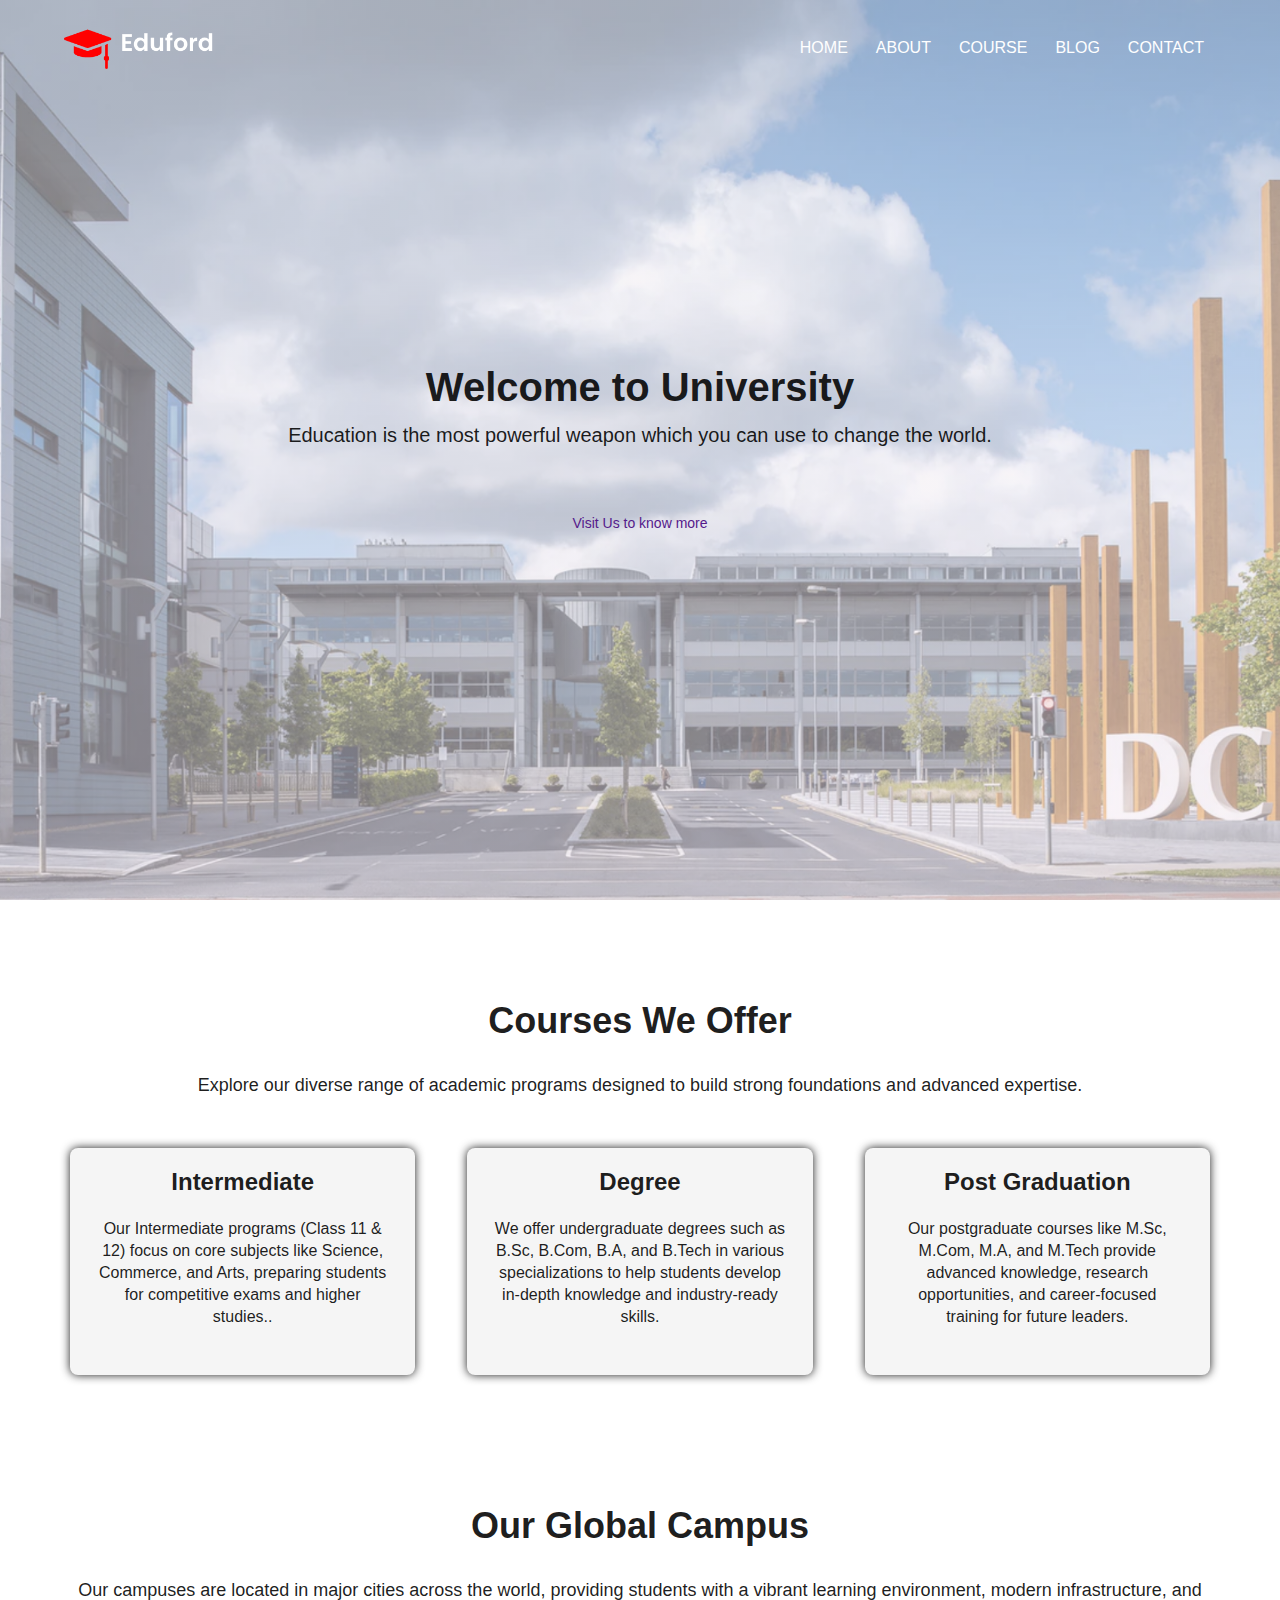
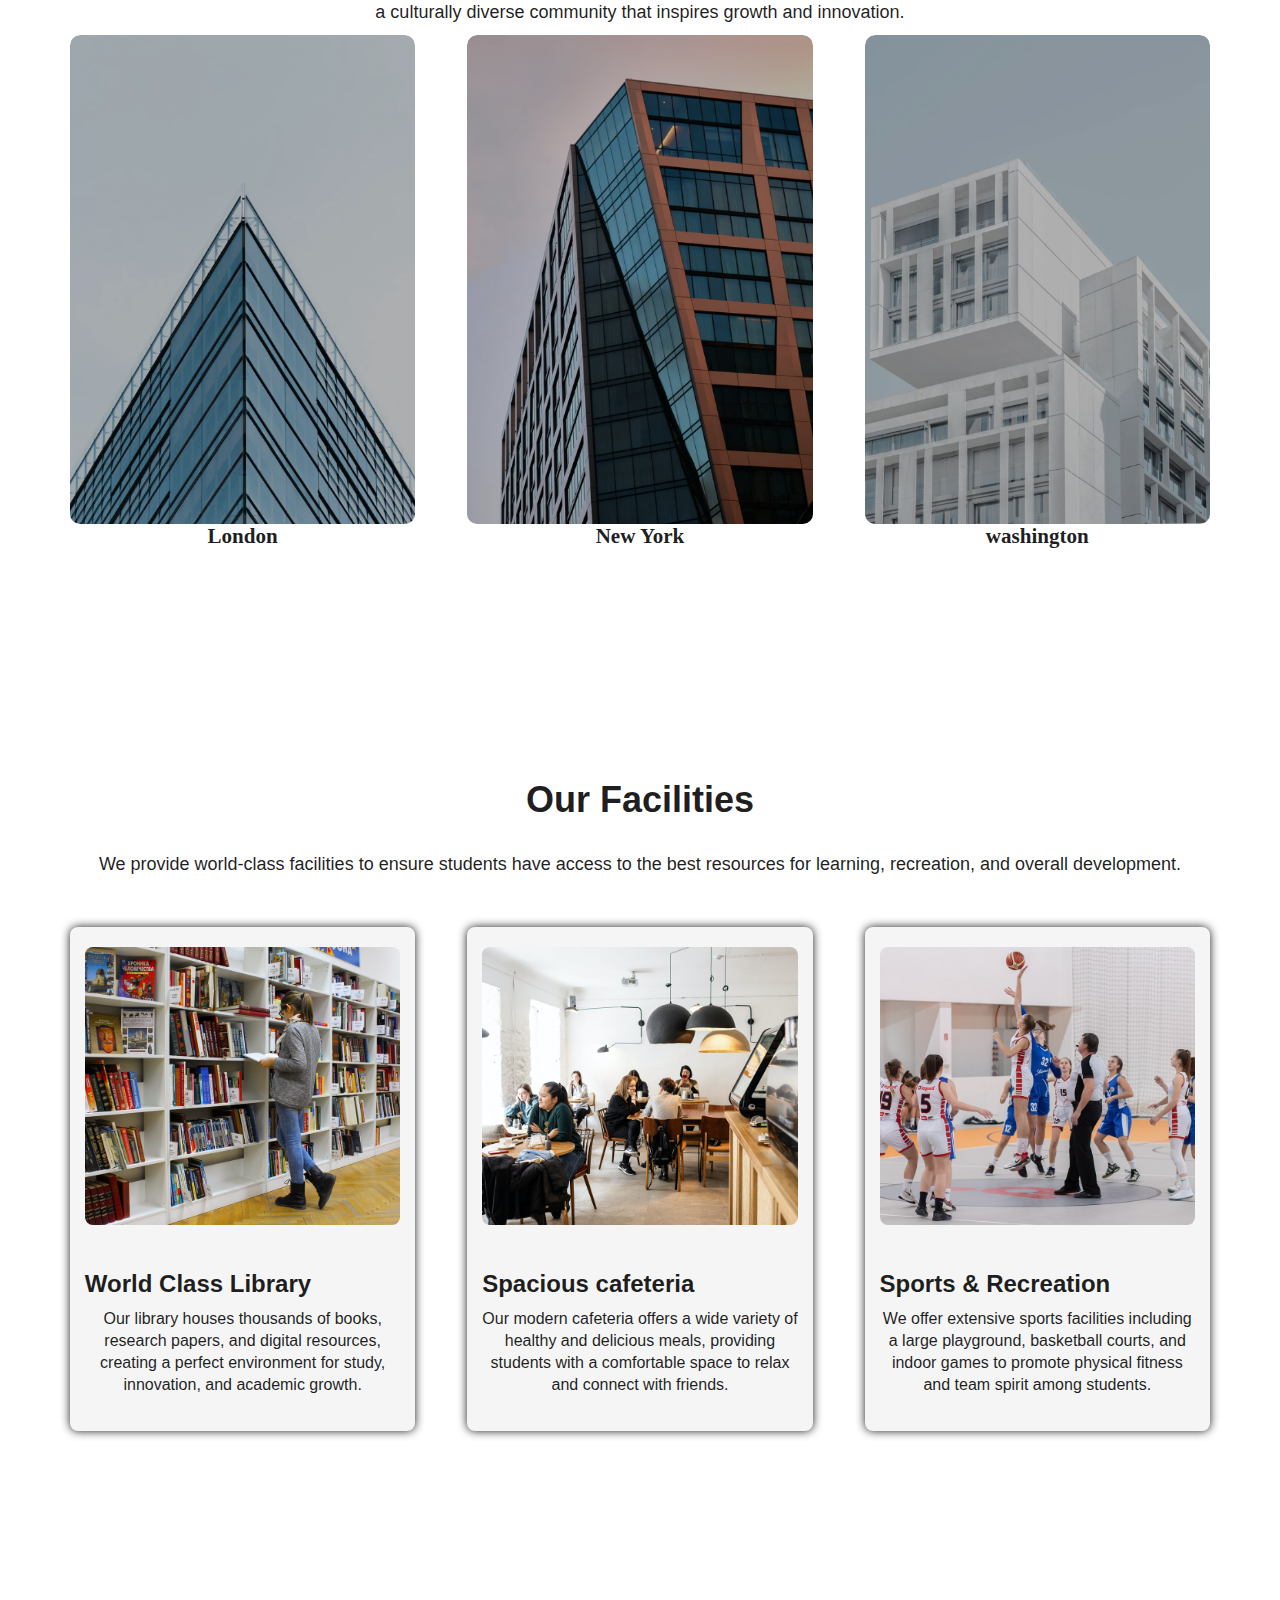
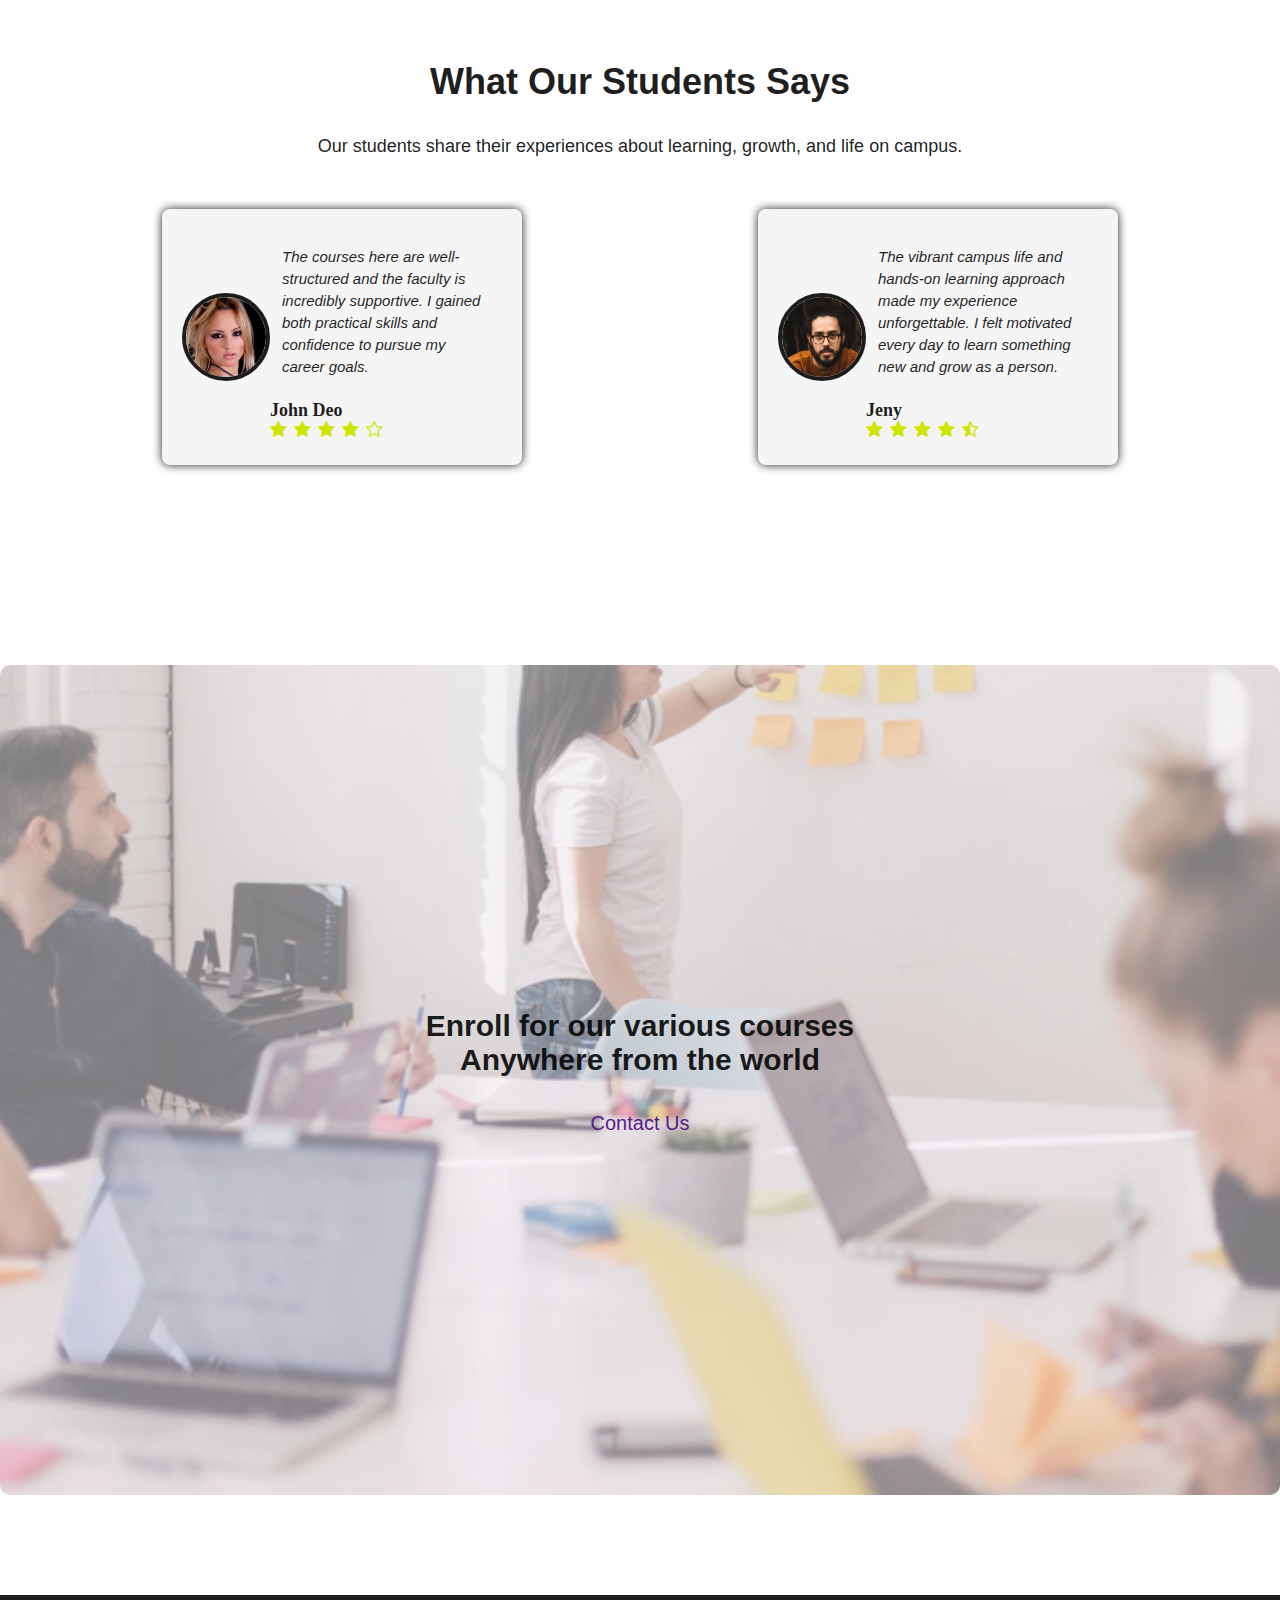
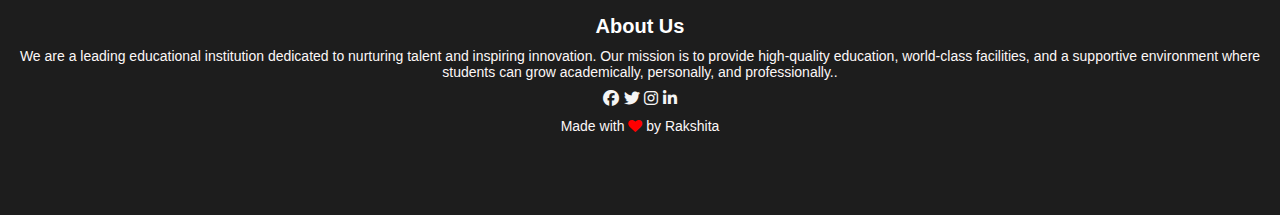
<file: index.html>
<!DOCTYPE html>
<html lang="en">
<head>
  <meta charset="UTF-8">
  <meta name="viewport" content="width=device-width, initial-scale=1.0">
  <title>University for project</title>
  <link rel="stylesheet" href="pro.css">
  <link rel="stylesheet" href="https://cdnjs.cloudflare.com/ajax/libs/font-awesome/6.6.0/css/all.min.css">
    <link rel="stylesheet"
        href="https://cdnjs.cloudflare.com/ajax/libs/font-awesome/4.7.0/css/font-awesome.min.css">
</head>
<body>
  <section class="header">
    <nav>
      <a href="index.html"><img src="logo.png" alt="Logo"></a>
     
      <div class="nav-links" id="navLinks">
        <i class="fa-solid fa-xmark" onclick="hideMenu()"></i>
        <ul>
          <li><a href="index.html">HOME</a></li>
          <li><a href="index - Copy.html">ABOUT</a></li>
          <li><a href="course.copy.html">COURSE</a></li>
          <li><a href="blog.copy.html">BLOG</a></li>
          <li><a href="contact.html.html">CONTACT</a></li>
        </ul>
         <i class="fa-solid fa-bars" onclick="showMenu()"></i>
        </div>
    </nav>

    <div class="main-content">
      <h1>Welcome to University</h1>
      <p>Education is the most powerful weapon which you can use to change the world.</p>
      <a href="" class="hero-btn">Visit Us to know more</a>
    </div>
  </section>

 
  <section class="course">
    <h1>Courses We Offer</h1>
    <p>Explore our diverse range of academic programs designed to build strong foundations and advanced expertise.</p>

    <div class="row">
      <div class="course-col">
        <h3>Intermediate</h3>
        <p>Our Intermediate programs (Class 11 & 12) focus on core subjects like Science, Commerce, and Arts, preparing students for competitive exams and higher studies..</p>
      </div>

      <div class="course-col">
        <h3>Degree</h3>
        <p>We offer undergraduate degrees such as B.Sc, B.Com, B.A, and B.Tech in various specializations to help students develop in-depth knowledge and industry-ready skills.</p>
      </div>

      <div class="course-col">
        <h3>Post Graduation</h3>
        <p>Our postgraduate courses like M.Sc, M.Com, M.A, and M.Tech provide advanced knowledge, research opportunities, and career-focused training for future leaders.</p>
      </div>
    </div>
  </section>
  <section class="campus">
    <h1>Our Global Campus</h1>
    <p>Our campuses are located in major cities across the world, providing students with a vibrant learning environment, modern infrastructure, and a culturally diverse community that inspires growth and innovation.</p>

    <div class="row">
      <div class="campus-col">
        <img src="london.png" >
        <div class="layer"></div>
          <h3>London</h3>
        
      </div>
      <div class="campus-col">
        <img src="newyork.png" >
        <div class="layer"></div>
          <h3>New York</h3>
        
      </div>
      <div class="campus-col">
        <img src="washington.png" >
        <div class="layer"></div>
          <h3>washington</h3>
         
      </div>
    </div>

  </section>
<section class="facilities">
    <h1>Our Facilities</h1>
    <p>We provide world-class facilities to ensure students have access to the best resources for learning, recreation, and overall development.</p>

    <div class="row">
      <div class="facilities-col">
        <img src="library.png" >
        <h3>World Class Library</h3>
        <p>Our library houses thousands of books, research papers, and digital resources, creating a perfect environment for study, innovation, and academic growth.</p>
      </div>
      <div class="facilities-col">
        <img src="cafeteria.png" >
        <h3>Spacious cafeteria</h3>
        <p>Our modern cafeteria offers a wide variety of healthy and delicious meals, providing students with a comfortable space to relax and connect with friends.</p>   
      </div>
      <div class="facilities-col">
        <img src="basketball.png">
        <h3>Sports & Recreation</h3>
        <p>We offer extensive sports facilities including a large playground, basketball courts, and indoor games to promote physical fitness and team spirit among students.</p>
      </div>
    </div>

</section>
<section class="testimonials">
    <h1>What Our Students Says</h1>
    <p>Our students share their experiences about learning, growth, and life on campus.</p>

    <div class="row">
      <div class="testimonials-col">
        <img src="user1.jpg" >
        <div class="testimonials-content">
          <p>The courses here are well-structured and the faculty is incredibly supportive.
          I gained both practical skills and confidence to pursue my career goals.</p>
          <h3>John Deo</h3>
          <i class="fa fa-star"></i>
          <i class="fa fa-star"></i>
          <i class="fa fa-star"></i>  
          <i class="fa fa-star"></i>
          <i class="fa fa-star-o"></i>
        </div> 
      </div>
   
          <div class="testimonials-col">
            <img src="user2.jpg" >
            <div class="testimonials-content">
              <p>The vibrant campus life and hands-on learning approach made my experience unforgettable.
                I felt motivated every day to learn something new and grow as a person.</p>
              <h3>Jeny</h3>
              <i class="fa fa-star"></i>
              <i class="fa fa-star"></i>
              <i class="fa fa-star"></i>
              <i class="fa fa-star"></i>
              <i class="fa fa-star-half-o"></i>
           </div>
        </div>
      </div>
    </section>
    <section class="cta">
      <h1>Enroll for our various courses<br>Anywhere from the world</h1>
      <a href="" class="hero-btn">Contact Us</a>
    </section>
  <section class="footer">
    <h4>About Us</h4>
    <p> We are a leading educational institution dedicated to nurturing talent and inspiring innovation.  
    Our mission is to provide high-quality education, world-class facilities, and a supportive environment  
    where students can grow academically, personally, and professionally..</p>
    <div class="icons">
      <i class="fa-brands fa-facebook-f"></i>
      <i class="fa-brands fa-twitter"></i>
      <i class="fa-brands fa-instagram"></i> 
      <i class="fa-brands fa-linkedin-in"></i>
    </div>
    <p>Made with <i class="fa fa-heart"></i> by Rakshita</p>
  </section>

 
  <script>
    var navLinks = document.getElementById("navLinks");
    function showMenu() {
      navLinks.style.right = "0";
    }
    function hideMenu() {
      navLinks.style.right = "-200px";
    }
  </script>
</body>
</html>
</file>
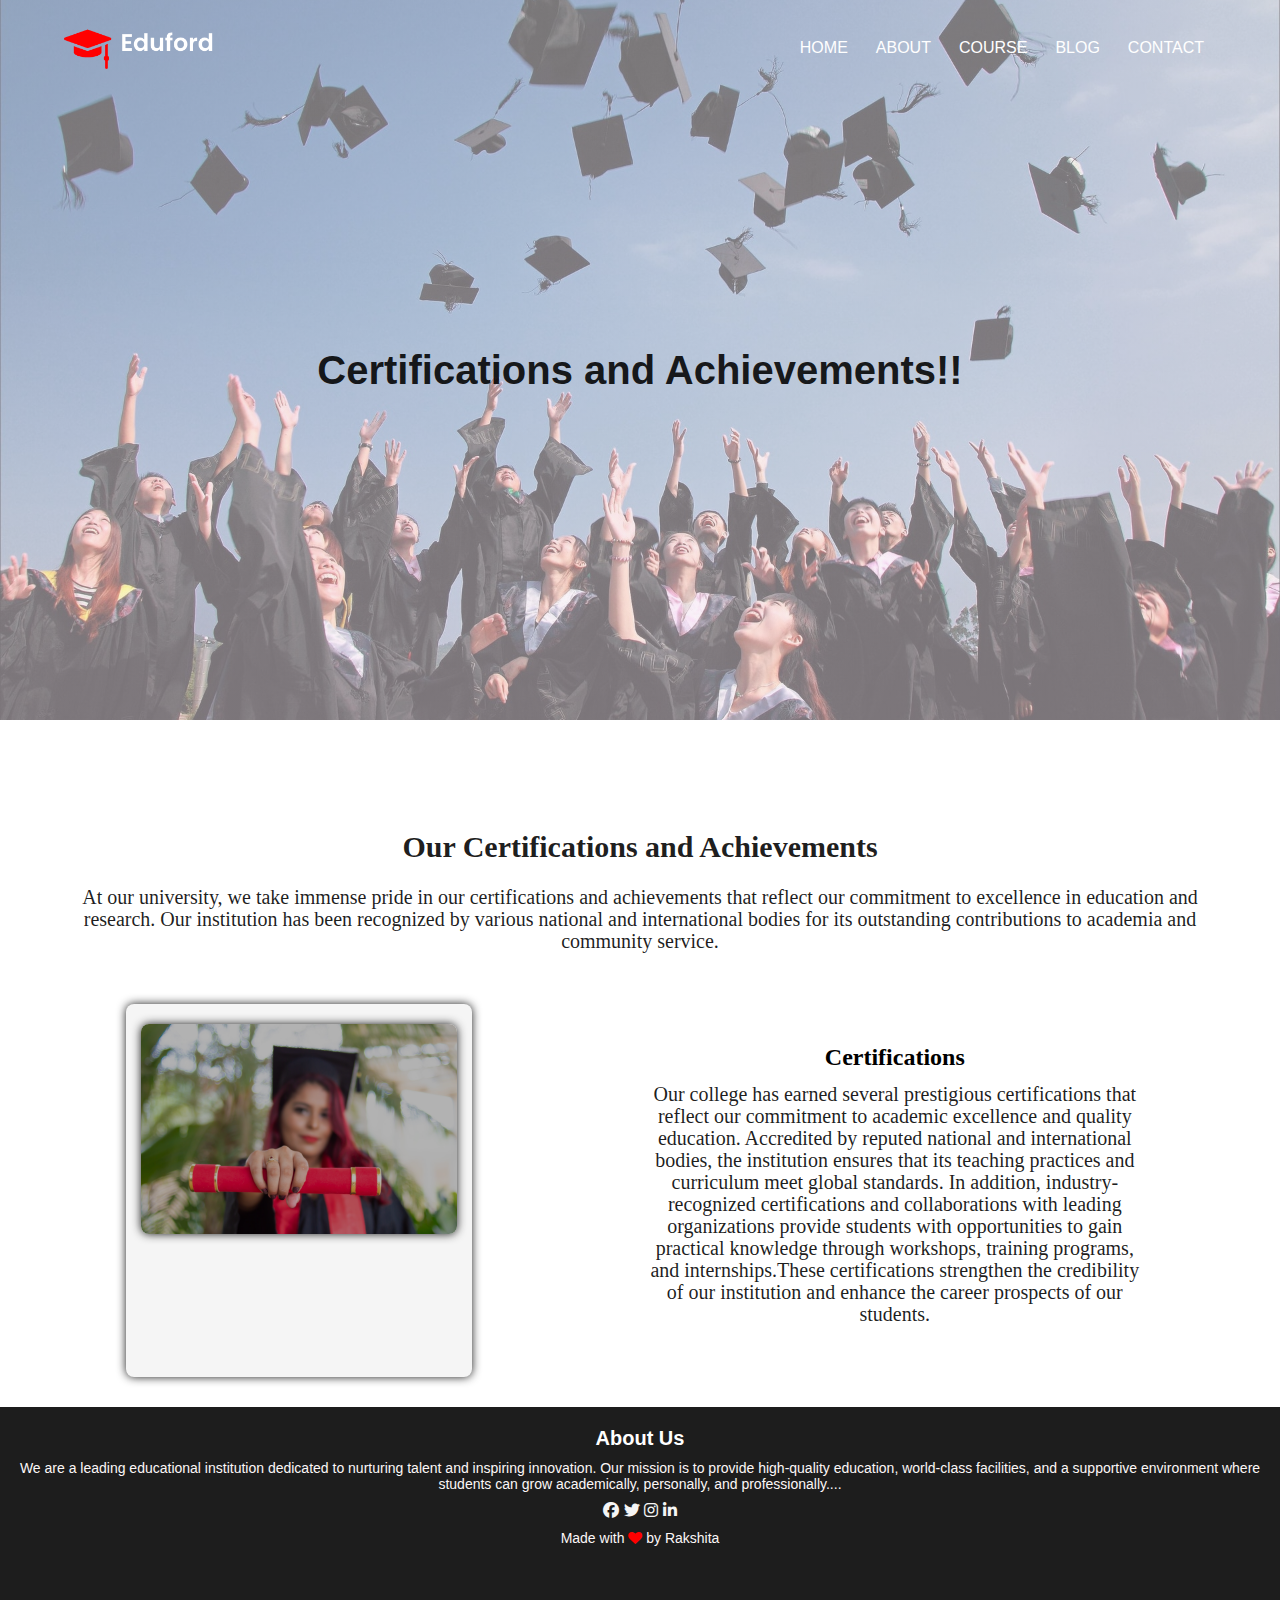
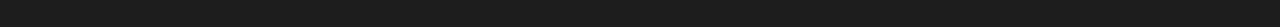
<file: blog.copy.html>
<!DOCTYPE html>
<html lang="en">
<head>
  <meta charset="UTF-8">
  <meta name="viewport" content="width=device-width, initial-scale=1.0">
  <title>University for project</title>
  <link rel="stylesheet" href="pro.css">
  <link rel="stylesheet" href="https://cdnjs.cloudflare.com/ajax/libs/font-awesome/6.6.0/css/all.min.css">
    <link rel="stylesheet"
        href="https://cdnjs.cloudflare.com/ajax/libs/font-awesome/4.7.0/css/font-awesome.min.css">
</head>
<body>
  <section class="sub-header">
    <nav>
      <a href="index.html"><img src="logo.png" alt="Logo"></a>
     
      <div class="nav-links" id="navLinks">
        <i class="fa-solid fa-xmark" onclick="hideMenu()"></i>
        <ul>
          <li><a href="index.html">HOME</a></li>
          <li><a href="index - Copy.html">ABOUT</a></li>
          <li><a href="course.copy.html">COURSE</a></li>
          <li><a href="blog.copy.html">BLOG</a></li>
          <li><a href="contact.html.html">CONTACT</a></li>
        </ul>
         <i class="fa-solid fa-bars" onclick="showMenu()"></i>
        </div>
    </nav>
    <div class="main-content">
   <h1>Certifications and Achievements!!</h1>
   </div> 
  </section>
  <section class="blog-content">
     
    <h1>Our  Certifications and Achievements</h1>
    <p>At our university, we take immense pride in our certifications and achievements that reflect our commitment to excellence in education and research. Our institution has been recognized by various national and international bodies for its outstanding contributions to academia and community service.</p>
  <div class="row">
       <div class="blog-col">
           <img src="certificate.jpg" >
        </div>
  
       

<div class="right-side">
       <div class="certifications-heading"></div>
   
      <h2>Certifications</h2>
      <p>Our college has earned several prestigious certifications that reflect our commitment to academic excellence and quality education. Accredited by reputed national and international bodies, the institution ensures that its teaching practices and curriculum meet global standards. In addition, industry-recognized certifications and collaborations with leading organizations provide students with opportunities to gain practical knowledge through workshops, training programs, and internships.These certifications strengthen the credibility of our institution and enhance the career prospects of our students.</p>

       </div>
    
  </div>
</div>
    
  </section>


    
  <section class="footer">
    <h4>About Us</h4>
    <p> We are a leading educational institution dedicated to nurturing talent and inspiring innovation.  
    Our mission is to provide high-quality education, world-class facilities, and a supportive environment  
    where students can grow academically, personally, and professionally....</p>
    <div class="icons">
      <i class="fa-brands fa-facebook-f"></i>
      <i class="fa-brands fa-twitter"></i>
      <i class="fa-brands fa-instagram"></i> 
      <i class="fa-brands fa-linkedin-in"></i>
    </div>
    <p>Made with <i class="fa fa-heart"></i> by Rakshita</p>
  </section>

 
  <script>
    var navLinks = document.getElementById("navLinks");
    function showMenu() {
      navLinks.style.right = "0";
    }
    function hideMenu() {
      navLinks.style.right = "-200px";
    }
  </script>
</body>
</html>
</file>
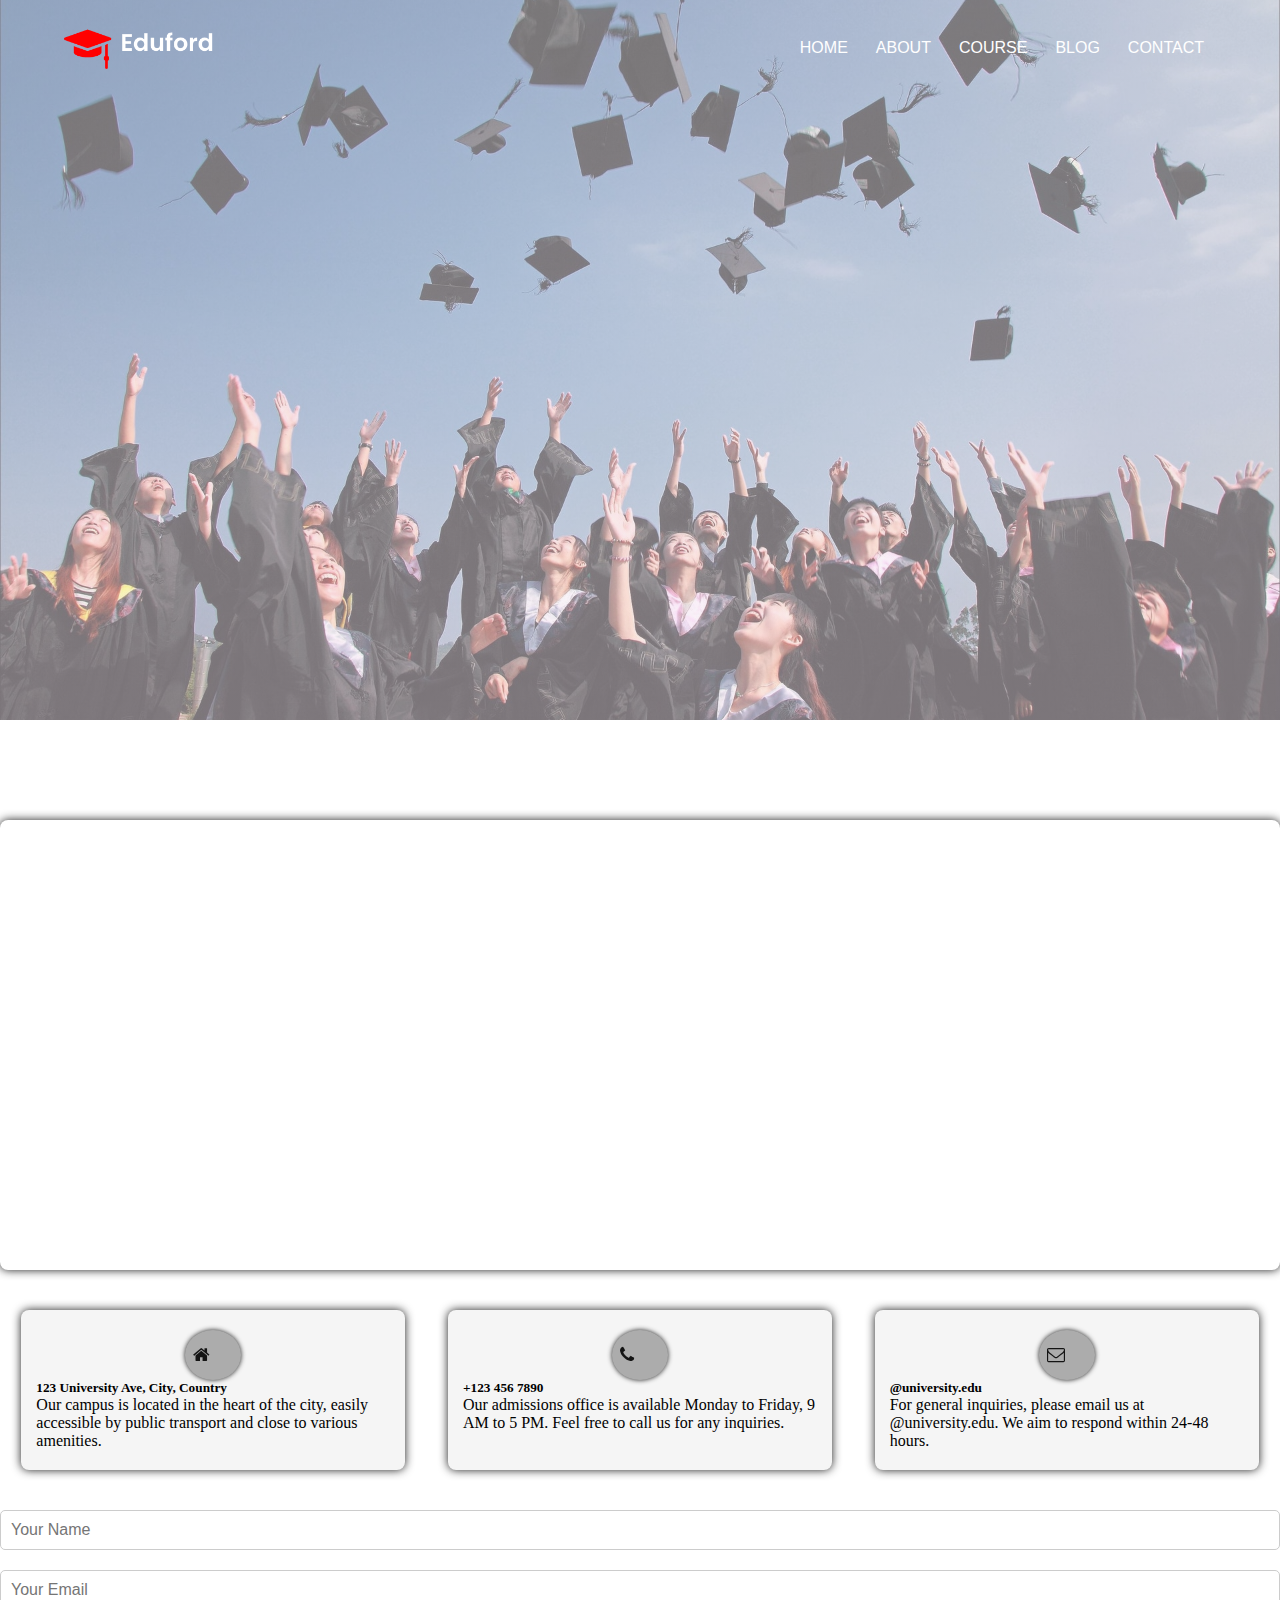
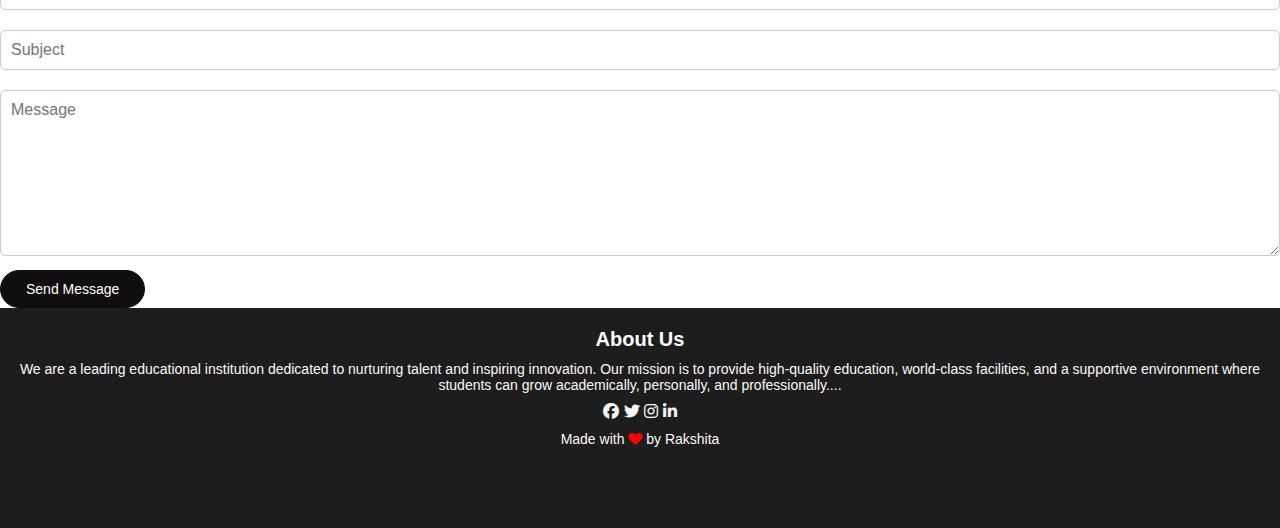
<file: contact.html.html>
<!DOCTYPE html>
<html lang="en">
<head>
  <meta charset="UTF-8">
  <meta name="viewport" content="width=device-width, initial-scale=1.0">
  <title>University for project</title>
  <link rel="stylesheet" href="pro.css">
  <link rel="stylesheet" href="https://cdnjs.cloudflare.com/ajax/libs/font-awesome/6.6.0/css/all.min.css">
    <link rel="stylesheet"
        href="https://cdnjs.cloudflare.com/ajax/libs/font-awesome/4.7.0/css/font-awesome.min.css">
</head>
<body>
  <section class="sub-header">
    <nav>
      <a href="index.html"><img src="logo.png" alt="Logo"></a>
     
      <div class="nav-links" id="navLinks">
        <i class="fa-solid fa-xmark" onclick="hideMenu()"></i>
        <ul>
          <li><a href="index.html">HOME</a></li>
          <li><a href="index - Copy.html">ABOUT</a></li>
          <li><a href="course.copy.html">COURSE</a></li>
          <li><a href="blog.copy.html">BLOG</a></li>
          <li><a href="contact.html.html">CONTACT</a></li>
        </ul>
         <i class="fa-solid fa-bars" onclick="showMenu()"></i>
        </div>
    </nav>
    <div class="Contact-us">
   
 
   </div> 
</section>
     <div class="map">
      <iframe src="https://www.google.com/maps/embed?pb=!1m18!1m12!1m3!1d1987069.569662578!2d77.08780290332032!3d13.412620811832126!2m3!1f0!2f0!3f0!3m2!1i1024!2i768!4f13.1!3m3!1m2!1s0x3bae1670c9b44e6d%3A0xf8dfc3e8517e4fe0!2sBengaluru%2C%20Karnataka!5e0!3m2!1sen!2sin!4v1758429468059!5m2!1sen!2sin" width="600" height="450" style="border:0;" allowfullscreen="" loading="lazy" referrerpolicy="no-referrer-when-downgrade"></iframe>
      </div>
      
    
 
      <div class="rows">
        <div class="contact-item">
        <i class="fa fa-home"></i>
        <span>
          <h5>123 University Ave, City, Country</h5>
          <p>Our campus is located in the heart of the city, easily accessible by public transport and close to various amenities.</p>
        </span>
      </div>
      <div class="contact-item">
        <i class="fa fa-phone"></i>
        <span>
          <h5>+123 456 7890</h5>
          <p>Our admissions office is available Monday to Friday, 9 AM to 5 PM. Feel free to call us for any inquiries.</p>
        </span>
      </div>
      <div class="contact-item">
        <i class="fa fa-envelope-o"></i>
        <span>
          <h5>@university.edu</h5>
          <p>For general inquiries, please email us at @university.edu. We aim to respond within 24-48 hours.</p>
        </span>
      </div>
    </div>
    <section class="contact-form">
   
      <form action="">
        <input type="text" name="" placeholder="Your Name" required>
        <input type="email" name="" placeholder="Your Email" required>
        <input type="text" name="" placeholder="Subject" required>
        <textarea rows="8" placeholder="Message" required></textarea>
        <button type="submit" class="hero-btn red-btn">Send Message</button>
      </form>
   
  </section>

     
 
  
       




    
  <section class="footer">
    <h4>About Us</h4>
    <p> We are a leading educational institution dedicated to nurturing talent and inspiring innovation.  
    Our mission is to provide high-quality education, world-class facilities, and a supportive environment  
    where students can grow academically, personally, and professionally....</p>
    <div class="icons">
      <i class="fa-brands fa-facebook-f"></i>
      <i class="fa-brands fa-twitter"></i>
      <i class="fa-brands fa-instagram"></i> 
      <i class="fa-brands fa-linkedin-in"></i>
    </div>
    <p>Made with <i class="fa fa-heart"></i> by Rakshita</p>
  </section>

 
  <script>
    var navLinks = document.getElementById("navLinks");
    function showMenu() {
      navLinks.style.right = "0";
    }
    function hideMenu() {
      navLinks.style.right = "-200px";
    }
  </script>
</body>
</html>
</file>
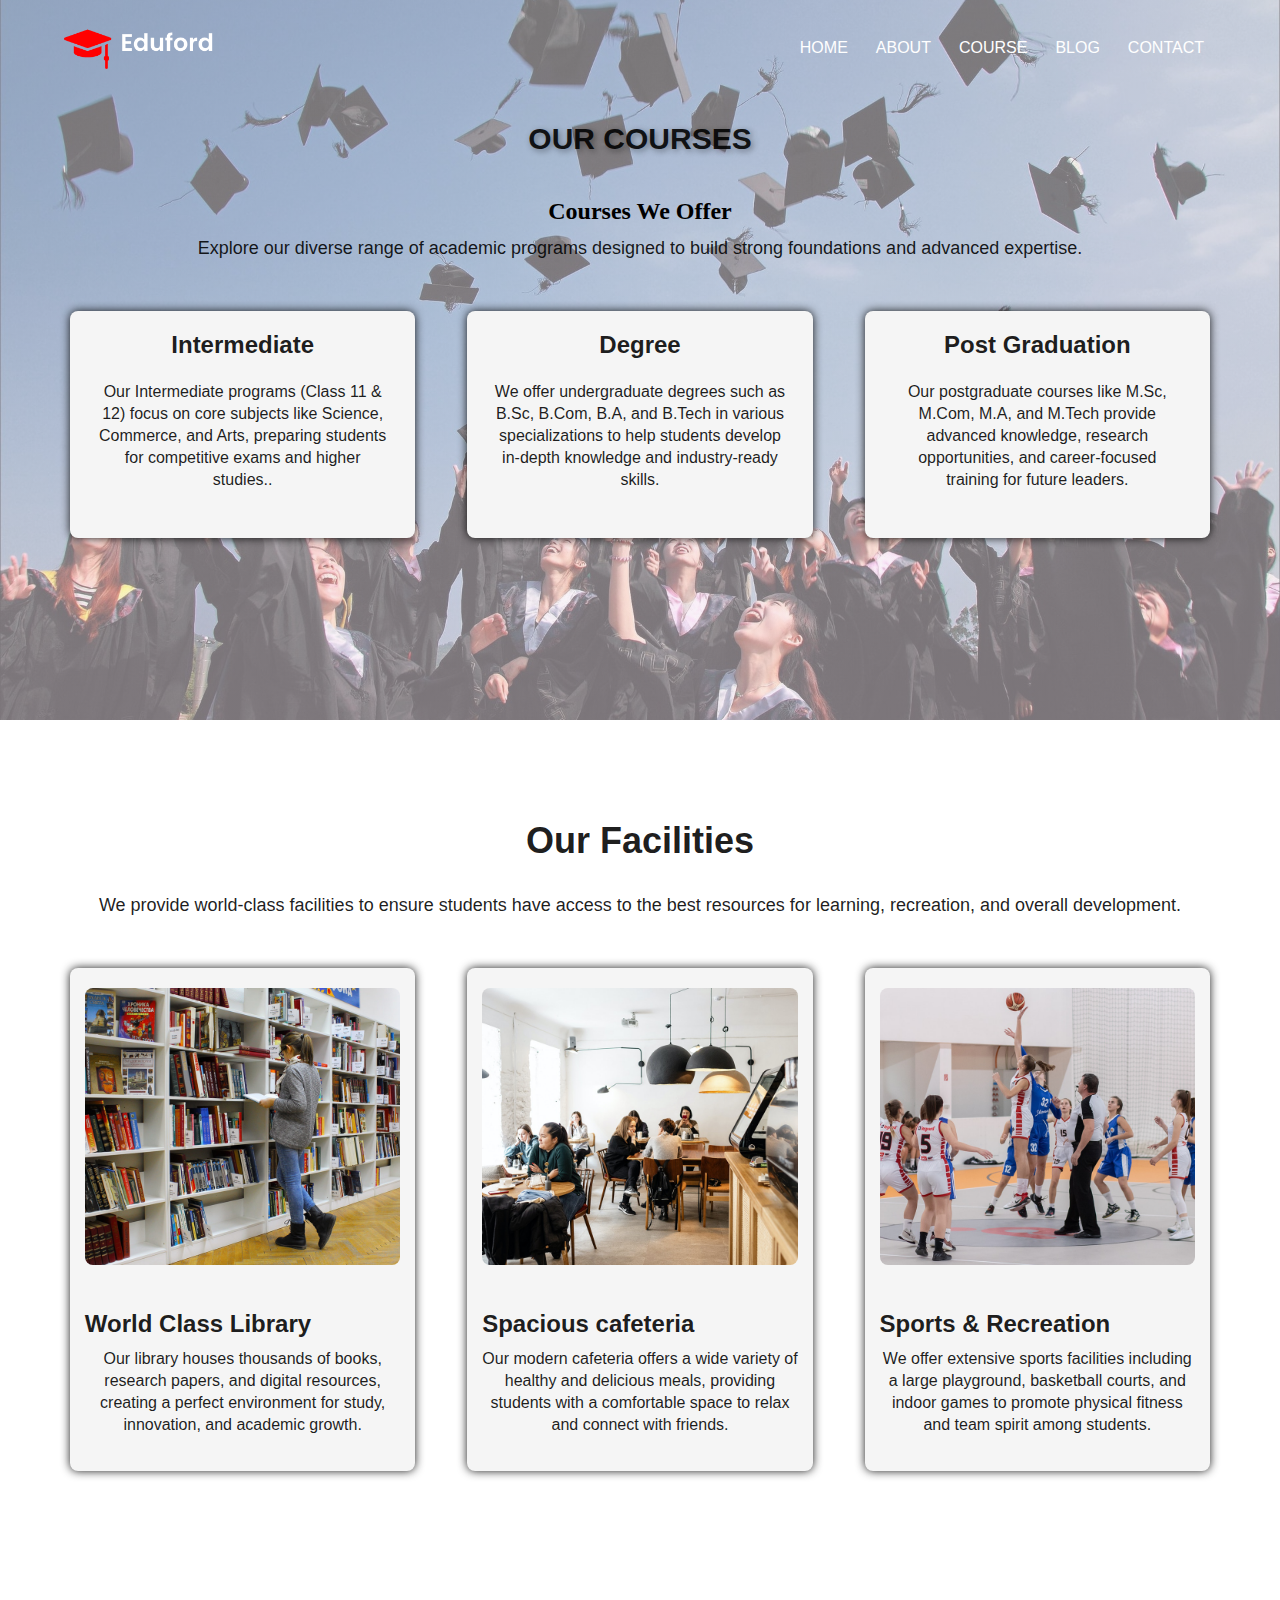
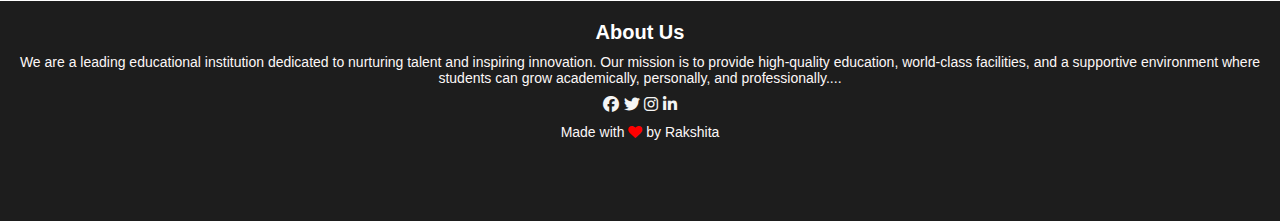
<file: course.copy.html>
<!DOCTYPE html>
<html lang="en">
<head>
  <meta charset="UTF-8">
  <meta name="viewport" content="width=device-width, initial-scale=1.0">
  <title>University for project</title>
  <link rel="stylesheet" href="pro.css">
  <link rel="stylesheet" href="https://cdnjs.cloudflare.com/ajax/libs/font-awesome/6.6.0/css/all.min.css">
    <link rel="stylesheet"
        href="https://cdnjs.cloudflare.com/ajax/libs/font-awesome/4.7.0/css/font-awesome.min.css">
</head>
<body>
  <section class="sub-header">
    <nav>
      <a href="index.html"><img src="logo.png" alt="Logo"></a>
     
      <div class="nav-links" id="navLinks">
        <i class="fa-solid fa-xmark" onclick="hideMenu()"></i>
        <ul>
          <li><a href="index.html">HOME</a></li>
          <li><a href="index - Copy.html">ABOUT</a></li>
          <li><a href="course.copy.html">COURSE</a></li>
          <li><a href="blog.copy.html">BLOG</a></li>
          <li><a href="contact.html.html">CONTACT</a></li>
        </ul>
         <i class="fa-solid fa-bars" onclick="showMenu()"></i>
        </div>
        <div class="head-content">
             <h1>OUR COURSES</h1>
        </div>
    </nav>


  

 
  <section class="course">
    <h2>Courses We Offer</h2>
    <p>Explore our diverse range of academic programs designed to build strong foundations and advanced expertise.</p>

    <div class="row">
      <div class="course-col">
        <h3>Intermediate</h3>
        <p>Our Intermediate programs (Class 11 & 12) focus on core subjects like Science, Commerce, and Arts, preparing students for competitive exams and higher studies..</p>
      </div>

      <div class="course-col">
        <h3>Degree</h3>
        <p>We offer undergraduate degrees such as B.Sc, B.Com, B.A, and B.Tech in various specializations to help students develop in-depth knowledge and industry-ready skills.</p>
      </div>

      <div class="course-col">
        <h3>Post Graduation</h3>
        <p>Our postgraduate courses like M.Sc, M.Com, M.A, and M.Tech provide advanced knowledge, research opportunities, and career-focused training for future leaders.</p>
      </div>
    </div>
  </section>
  

  </section>
<section class="facilities">
    <h1>Our Facilities</h1>
    <p>We provide world-class facilities to ensure students have access to the best resources for learning, recreation, and overall development.</p>

    <div class="row">
      <div class="facilities-col">
        <img src="library.png" >
        <h3>World Class Library</h3>
        <p>Our library houses thousands of books, research papers, and digital resources, creating a perfect environment for study, innovation, and academic growth.</p>
      </div>
      <div class="facilities-col">
        <img src="cafeteria.png" >
        <h3>Spacious cafeteria</h3>
        <p>Our modern cafeteria offers a wide variety of healthy and delicious meals, providing students with a comfortable space to relax and connect with friends.</p>   
      </div>
      <div class="facilities-col">
        <img src="basketball.png">
        <h3>Sports & Recreation</h3>
        <p>We offer extensive sports facilities including a large playground, basketball courts, and indoor games to promote physical fitness and team spirit among students.</p>
      </div>
    </div>

</section>

       
    
   
  <section class="footer">
    <h4>About Us</h4>
    <p> We are a leading educational institution dedicated to nurturing talent and inspiring innovation.  
    Our mission is to provide high-quality education, world-class facilities, and a supportive environment  
    where students can grow academically, personally, and professionally....</p>
    <div class="icons">
      <i class="fa-brands fa-facebook-f"></i>
      <i class="fa-brands fa-twitter"></i>
      <i class="fa-brands fa-instagram"></i> 
      <i class="fa-brands fa-linkedin-in"></i>
    </div>
    <p>Made with <i class="fa fa-heart"></i> by Rakshita</p>
  </section>

 
  <script>
    var navLinks = document.getElementById("navLinks");
    function showMenu() {
      navLinks.style.right = "0";
    }
    function hideMenu() {
      navLinks.style.right = "-200px";
    }
  </script>
</body>
</html>
</file>
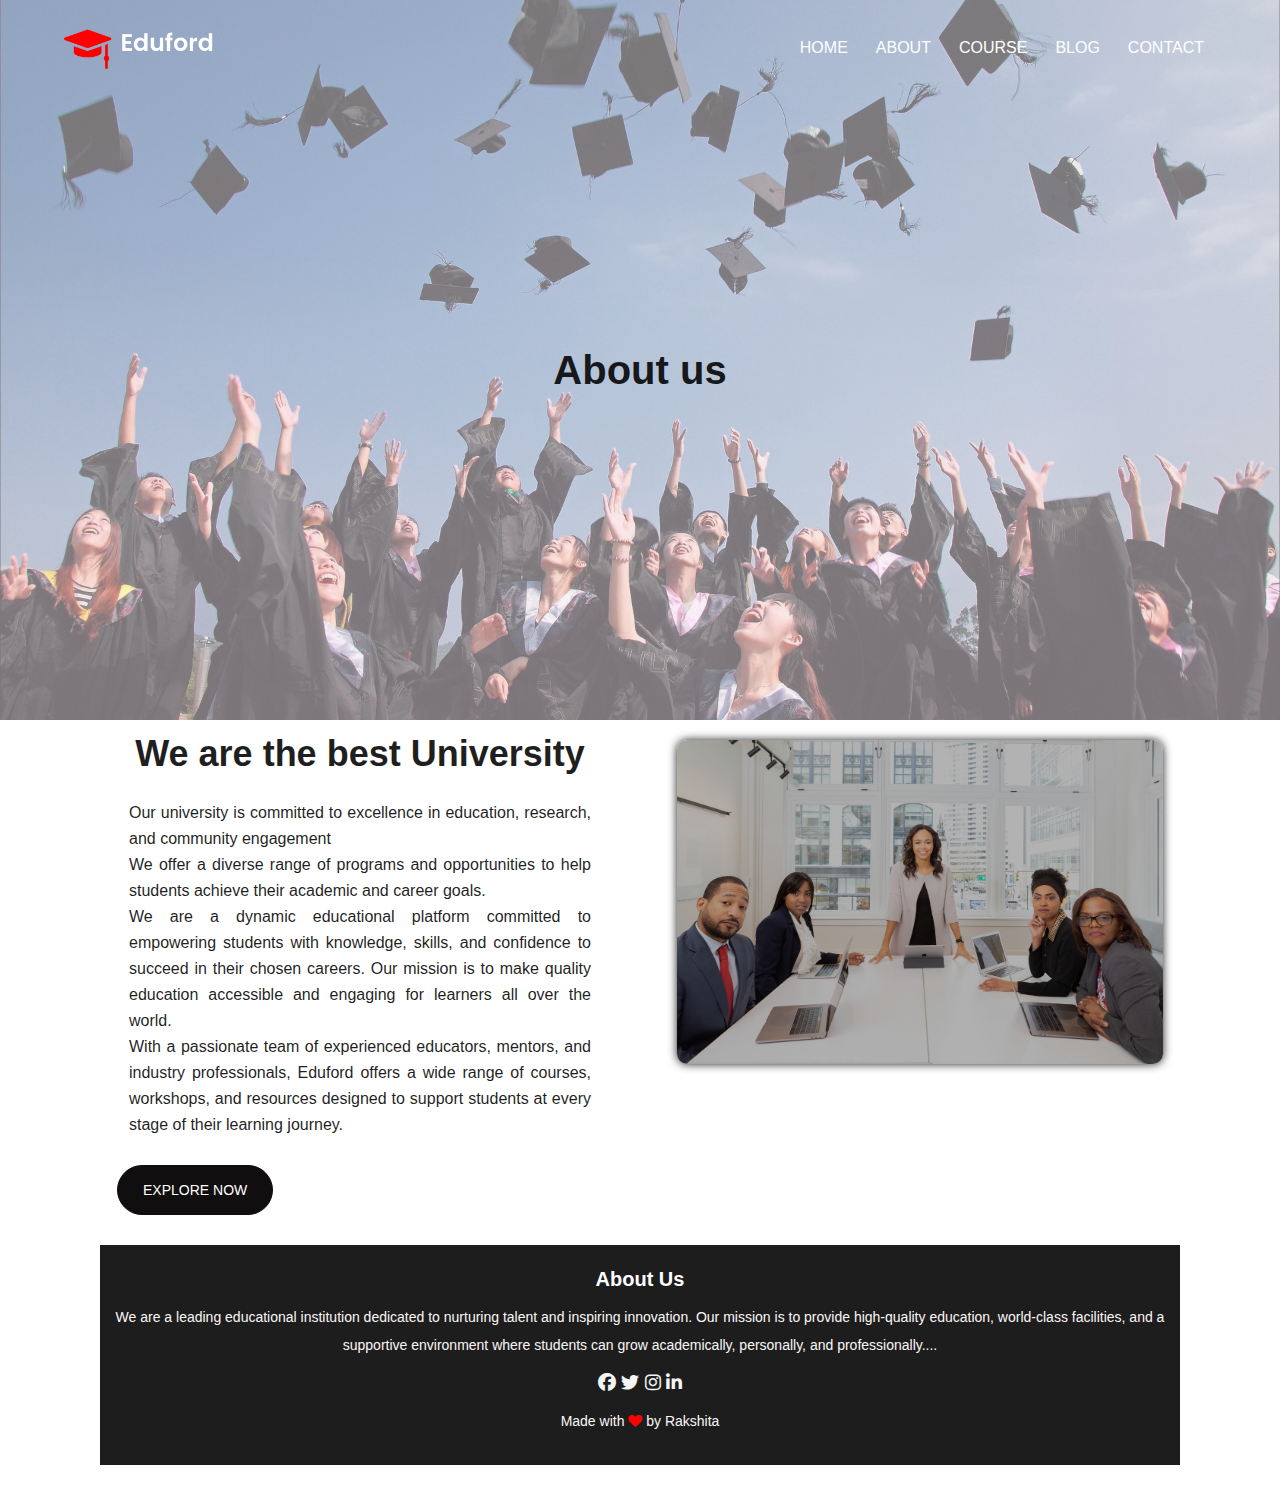
<file: index - Copy.html>
<!DOCTYPE html>
<html lang="en">
<head>
  <meta charset="UTF-8">
  <meta name="viewport" content="width=device-width, initial-scale=1.0">
  <title>University for project</title>
  <link rel="stylesheet" href="pro.css">
  <link rel="stylesheet" href="https://cdnjs.cloudflare.com/ajax/libs/font-awesome/6.6.0/css/all.min.css">
    <link rel="stylesheet"
        href="https://cdnjs.cloudflare.com/ajax/libs/font-awesome/4.7.0/css/font-awesome.min.css">
</head>
<body>
  <section class="sub-header">
    <nav>
      <a href="index.html"><img src="logo.png" alt="Logo"></a>
     
      <div class="nav-links" id="navLinks">
        <i class="fa-solid fa-xmark" onclick="hideMenu()"></i>
        <ul>
          <li><a href="index.html">HOME</a></li>
          <li><a href="index - Copy.html">ABOUT</a></li>
          <li><a href="course.copy.html">COURSE</a></li>
          <li><a href="blog.copy.html">BLOG</a></li>
          <li><a href="contact.html.html">CONTACT</a></li>
        </ul>
         <i class="fa-solid fa-bars" onclick="showMenu()"></i>
        </div>
    </nav>
    <div class="main-content">
   <h1>About us</h1>
   </div> 
  </section>
  <section class="about-us">
    <div class="row">
      <div class="about-col">
        <h1>We are the best University</h1>
        <p>Our university is committed to excellence in education, research, and community engagement<br> We offer a diverse range of programs and opportunities to help students achieve their academic and career goals.<br>  We are a dynamic educational platform committed to empowering students 
      with knowledge, skills, and confidence to succeed in their chosen careers.
      Our mission is to make quality education accessible and engaging for 
      learners all over the world.<br>With a passionate team of experienced educators, mentors, and industry 
      professionals, Eduford offers a wide range of courses, workshops, and 
      resources designed to support students at every stage of their learning journey.</p>
        <a href="" class="hero-btn red-btn">EXPLORE NOW</a>
      </div>
      <div class="about-col">
        <img src="about.jpg" alt="">
      </div>
    </div>


    
  <section class="footer">
    <h4>About Us</h4>
    <p> We are a leading educational institution dedicated to nurturing talent and inspiring innovation.  
    Our mission is to provide high-quality education, world-class facilities, and a supportive environment  
    where students can grow academically, personally, and professionally....</p>
    <div class="icons">
      <i class="fa-brands fa-facebook-f"></i>
      <i class="fa-brands fa-twitter"></i>
      <i class="fa-brands fa-instagram"></i> 
      <i class="fa-brands fa-linkedin-in"></i>
    </div>
    <p>Made with <i class="fa fa-heart"></i> by Rakshita</p>
  </section>

 
  <script>
    var navLinks = document.getElementById("navLinks");
    function showMenu() {
      navLinks.style.right = "0";
    }
    function hideMenu() {
      navLinks.style.right = "-200px";
    }
  </script>
</body>
</html>
</file>
<file: pro.css>
*{
    margin: 0;
    padding: 0;
 
}
.header {
  width: 100%;
  height: 100vh;
  background-image: linear-gradient(
      rgba(240, 235, 238, 0.5),
      rgba(245, 233, 242, 0.5)
    ),
    url("banner.png"); /* <-- updated path */
  background-size: cover;
  background-position: center;
  position: relative;
}
nav{
  
    padding: 2% 5%;
    display: flex;
    align-items: center;
    justify-content: space-between;
}
nav img{
    width: 150px; 
}
.nav-links{
    flex: 1;
    text-align: right;
}   
.nav-links ul li{
    list-style: none;
    display: inline-block;
    padding: 8px 12px;
    position: relative;
   
}
.nav-links ul li a{
    color: #fff;
    text-decoration: none;
    font-size: 16px;
    font-family: 'Poppins', sans-serif;
    text-transform: uppercase;
}
.nav-links ul li::after{
    content: '';
    width: 0%;
    height: 2px;
    background:  #000000e2;
    display: block;
    margin: auto;
    transition: 0.5s;
}
.nav-links ul li:hover::after{
    width: 100%;
    color: #000;
}
.fa-solid.fa-xmark{
    display: none;
}
.fa-solid.fa-bars{
    display: none;
}
.main-content{
    position: absolute;
    width: 90%;
    top: 50%;
    left: 50%;
    transform: translate(-50%,-50%);
    text-align: center;
    color: #000000e2;
}
.main-content h1{
    font-size: 75px;

}
.main-content p{
    margin: 10px 0 40px;
    font-size: 20px;
    color:  #000000e2;
    font-family: 'Poppins', sans-serif;
    font-weight: 500;
    line-height: 26px;
    padding: 12px;

}
.hero-btn{
    display: inline-block;
   padding: 10px 25px;
    font-size: 14px;
    text-decoration: none;
    border-radius: 25px;
    transition: 0.5s;
    font-family: 'Poppins', sans-serif;
}
.hero-btn:hover{
    background:  #000000e2;
    color: #fff;
    transition: 0.5s;
}
nav .fa{
    display: none;
}
@media(max-width:700px){
    .main-content h1{
        font-size: 50px;
    }
    .main-content p{
        font-size: 16px;
    }
    .nav-links ul li{
        display: block;
    }
    .nav-links{
        width: 200px;
        flex: none;
        text-align: left;
        margin-top: 10px;
        background:  #000000e2;
        border-radius: 8px;
        padding: 10px;
        position: fixed;
        right: -200px;
        top: 0;
        display: block;
        z-index: 2;
        height: 100vh;
        transition: 1s;
    }
    nav .fa{
        display: block;
        color: #fff;
        font-size: 22px;
        cursor: pointer;
        margin: 10px;
    }
    .nav-links ul {
        display: block;
        padding: 30px ;
    }
    .nav-links ul li{
        padding: 20px;
        border-bottom: 1px solid  #000000e2;
    }
}


.course{
    width: 90%;
    margin: auto;
    text-align: center;
    padding-top: 100px;
}
.course h1{
    font-size: 36px;
    color:  #000000e2;
    margin-bottom: 20px;
    font-family: 'Poppins', sans-serif;
    font-weight: 600;
}
.course p{
    color:  #000000e2;
    font-size: 18px;
    margin-bottom: 40px;
    font-family: 'Poppins', sans-serif;
    font-weight: 500;
    line-height: 22px;
    padding: 12px;
}
.row{
    display: flex;
    justify-content: space-around;
    flex-wrap: wrap;
}
.course-col{
    flex-basis: 30%;
    background: #f5f5f5;
    margin-bottom: 30px;
    padding: 20px 15px;
    box-sizing: border-box;
    box-shadow: 0 0 10px  #000000e2;
    border-radius: 8px;
    transition: 0.3s;
}
.course-col:hover{
    box-shadow: 0 0 20px  #000000e2;
    transform: translateY(-10px);
    transition: 0.3s;
}


.course-col h3{
    font-size: 24px;
    color:  #000000e2;
    margin-bottom: 10px;
    font-family: 'Poppins', sans-serif;
}
.course-col p{
    font-size: 16px;
    color:  #000000e2;
    margin-bottom: 15px;
    font-family: 'Poppins', sans-serif;
}

.course-col a:hover{
    background:  #000000e2;
    transition: 0.3s;
}
@media(max-width:700px){
    .row{
        flex-direction: column;
        flex-basis: 45%;
    }
}
.campus{
    width: 90%;
    margin: auto;
    text-align: center;
    padding: 100px 0;
    color:  #000000e2;
}
.campus-col{
    flex-basis: 30%;
    margin-bottom: 30px;
    border-radius: 10px;
    position: relative;
    overflow: hidden;
    transition: 0.3s;
    font-size: 18px;
    
}
.campus h1{
    font-size: 36px;
    color:  #000000e2;
    margin-bottom: 20px;
    font-family: 'Poppins', sans-serif;
    font-weight: 600;
}
.campus p{
    font-family: 'Poppins', sans-serif;
    margin-top: 10px;
    font-weight: 500;
    line-height: 22px;
    padding: 12px;
    font-size: 18px;
    color: #000000e2;

}

.campus-col img{
    width: 100%;
    border-radius: 10px;
    transition: 0.3s;
    display: block;
   filter: brightness(70%);

}
.campus-col:hover img{
    transform: scale(1.1);
    transition: 0.3s;
}   
.layer {
  position: absolute;
  top: 0;
  left: 0;
  width: 100%;
  height: 100%;
  border-radius: 10px;
  background: #000000e2;  /* transparent black overlay */
  overflow: hidden;
  display: flex;
  justify-content: center;
  align-items: flex-end;           /* start at bottom */
  opacity: 0;
  transition: 0.3s ease;
}


.layer h3 {
  color: #fff;
  font-size: 26px;
  font-family: 'Poppins', sans-serif;
  font-weight: 500;
  margin: 0;
  margin-bottom: 30px;              /* start near bottom */
  opacity: 0;
  transform: translateY(50px);      /* push it down initially */
  transition: 0.5s ease;
}

.layer:hover h3 {
  transform: translateY(-50%);      /* slide to center */
  margin-bottom: 0;                 
  opacity: 1;                        /* fade in */
}
.facilities{
    width: 90%;
    margin: auto;
    text-align: center;
    padding: 100px 0;
    color:  #000000e2;
    top: 50%;
    font-size:36px;
}
.facilities h1{
    font-size: 36px;
    color:  #000000e2;
    margin-bottom: 20px;
    font-family: 'Poppins', sans-serif;
    font-weight: 600;
}
.facilities p{
    color:  #000000e2;
    font-size: 18px;
    margin-bottom: 40px;
    font-family: 'Poppins', sans-serif;
    font-weight: 500;
    line-height: 22px;
    padding: 12px;
}
.row{
    display: flex;
    justify-content: space-around;
    flex-wrap: wrap;
}
.facilities-col{
    flex-basis: 30%;
    background: #f5f5f5;
    margin-bottom: 30px;
    padding: 20px 15px;
    box-sizing: border-box;
    box-shadow: 0 0 10px  #000000e2;
    border-radius: 8px;
    transition: 0.3s;
}
.facilities-col:hover{
    box-shadow: 0 0 20px #000000e2;
    transform: translateY(-10px);
    transition: 0.3s;
}
.facilities-col h3{
    font-size: 24px;
    color: #000000e2;
    margin-bottom: 10px;
    font-family: 'Poppins', sans-serif;
    margin-top: 16px;
    text-align: left;
}
.facilities-col p{
    font-size: 16px;
    color:  #000000e2;
    margin-bottom: 15px;
    font-family: 'Poppins', sans-serif;
    padding: 0;
}
.facilities-col a:hover{
    background: #000000e2;
    transition: 0.3s;
}
.facilities-col img{
    width: 100%;
    margin-bottom: 20px;
    border-radius: 8px;
}
.testimonials{
    width: 90%;
    margin: auto;
    text-align: center;
    padding: 100px 0;
    color: #000000e2;
   
}
.testimonials h1{
    font-size: 36px;
    color: #000000e2;
    margin-bottom: 20px;
    font-family: 'Poppins', sans-serif;
    font-weight: 600;
}
.testimonials p{
    color:  #000000e2;
    font-size: 18px;
    margin-bottom: 40px;
    font-family: 'Poppins', sans-serif;
    font-weight: 500;
    line-height: 22px;
    padding: 12px;
}
.row{
    display: flex;
    justify-content: center;
    flex-wrap: wrap;
    gap: 40px;
}
.testimonials-col{
    flex-basis: 45%;
    background: #f5f5f5;
    padding: 20px 15px;
    box-shadow: 0 0 10px  #000000e2;
    border-radius: 8px;
    transition: 0.3s;
    text-align: left;
    display: flex;
    max-width:320px;
    align-items: center;
    transition:0.3s;
    padding:25px 20px;
}
.testimonials-col:hover{
    box-shadow: 0 0 20px #000000e2;
    transform: translateY(-10px);
   
}

.testimonials-col img{
    width: 80px;
    
    border-radius: 50%;
    border: 4px solid  #000000e2;


   

}

.testimonials-content p{
     font-size: 15px;
     color: #000000e2;
     font-style: italic;
     margin-bottom: 10px; 

}
.testimonials-content h3{
    font-size: 18px;
    color:  #000000e2;
    font-weight: 600;
}
@media (max-width: 768px) {
  .testimonials-col {
    flex-basis: 90%;
    max-width: 95%;
  }
}
.testimonials-content .fa{
    color: lch(86.79% 87.32 106.06);
    margin-right: 3px;
    font-size: 18px;
   
}
@media(max-width:700px){
    .testimonials-col img{
        margin-left:0px;
        margin-right:15px; 

    }
}
.cta{
    width: 100%;
    height: 70vh;
    background-image: linear-gradient(
        rgba(240, 235, 238, 0.5),
        rgba(245, 233, 242, 0.5)
      ),
      url("banner2.jpg"); /* <-- updated path */
    background-size: cover;
    background-position: center;
    position: relative;
    text-align: center;
    color: #000000e2;
    display: flex;
    flex-direction: column;
    justify-content: center;
    align-items: center;
    margin: 100px auto;
    border-radius: 10px;
    padding: 100px 0;
}
.cta h1{
    font-size: 30px;
    margin-bottom: 20px;
    font-family: 'Poppins', sans-serif;
    font-weight: 600;
    text-align: top;
}
.cta .hero-btn{
    font-size: 20px;
    padding: 15px 30px;
}
.cta .hero-btn:hover{
    background:   #000000e2;
    color: #fff;
    transition: 0.5s;
}
@media(max-width:700px){
    .cta h1{
        font-size: 30px;
        padding: 0 10px;
    }
    .cta .hero-btn{
        font-size: 16px;
        padding: 10px 20px;
    }
}
.footer{
    width: 100%;
    background:  #000000e2;
    color: #fff;
    text-align: center;
    padding: 20px 0;
    font-family: 'Poppins', sans-serif;
    height: 20vh;
}
.footer h4{
    font-size: 20px;
    margin-bottom: 10px;
}
.footer p{
    margin: 0;
    padding: 0;
    font-size: 14px;
    color: hsl(0, 50%, 98%) !important; 
}
.footer .icons{
    margin: 10px 0;
    color:#f5f5f5
}
.fa-heart{
    color: red;
}
.sub-header{
    width: 100%;
    height: 80vh;
    background-image: linear-gradient(
        rgba(240, 235, 238, 0.5),
        rgba(245, 233, 242, 0.5)
      ),
      url("background.jpg"); /* <-- updated path */
    background-size: cover;
    background-position: center;
    position: relative;
    text-align: center;
    color:#000;
    flex-direction: column;

   
  
 
}
.main-content{
    position: absolute;
    
    top: 50%;
    left: 50%;
    transform: translate(-50%,-50%);
    text-align: center;
    color: #000000e2;
}
.main-content h1{
    font-size: 40px;
    margin: 0;
    font-family: 'Poppins', sans-serif;
    font-weight: 600;
   
}
.about-us{
    padding: 20px 100px;
    font-size: 18px;
    color: #000000e2;
    font-family: 'Poppins', sans-serif;
    line-height: 28px;
    text-align: justify;
}
.row{
    display: flex;
    justify-content: space-around;
    flex-wrap: wrap;
}
.about-col{
    flex-basis: 45%;
    margin-bottom: 30px;
    box-sizing: border-box;
   
}
.about-col h1{
    font-size: 36px;
    color:  #000000e2;
    margin-bottom: 20px;
    font-family: 'Poppins', sans-serif;
    font-weight: 600;
    text-align: center;
}
.about-col p{
    font-size:medium;
    
    color:  #000000e2;
    margin-bottom: 15px;
    font-family: 'Poppins', sans-serif;
    line-height: 26px;
    text-align: justify;
    padding: 12px;

}
.hero-btn.red-btn{
    background: rgb(16, 14, 14);
    color: #fff;
    border: 1px solid #100d0d;
    display: inline-block;
   padding: 10px 25px;
    font-size: 14px;
    text-decoration: none;
    border-radius: 25px;
    transition: 0.5s;
    font-family: 'Poppins', sans-serif;

}
.hero-btn.red-btn:hover{
    background: #fff;
    color: hsl(0, 3%, 6%);
    border: 1px solid #0f0707;
    transition: 0.5s;
}
.about-col img{
    width: 100%;
    border-radius: 10px;
    box-shadow: 0 0 10px  #000000e2;
    transition: 0.3s;
    display: block;
   filter: brightness(70%);

}
.about-col:hover img{
    transform: scale(1.1);
    transition: 0.3s;
}
.head-content{
    position: absolute;
    width: 90%;
    top: 20%;
    left: 50%;
    transform: translate(-50%,-50%);
    text-align: center;
    color: #000000e2;
     padding: 20px 0; 
}
.head-content h1{
    font-size: 50px;
    text-transform: uppercase;
    font-family: 'Poppins', sans-serif;
    font-weight: 800;
    padding: 0 10px;
    top: 40%;
    margin-bottom: 10px;
    display: block;
    font-size: 30px;
    text-shadow: 2px 2px 6px rgba(0,0,0,0.4);

   
}
.row{
    display: flex;
    justify-content: space-around;
    flex-wrap: wrap;
}
.course-col{
    flex-basis: 30%;
    background: #f5f5f5;
    margin-bottom: 30px;
    padding: 20px 15px;
    box-sizing: border-box;
    box-shadow: 0 0 10px  #000000e2;
    border-radius: 8px;
    transition: 0.3s;
}
.main-content {
    margin: 10px 0 40px;
    font-size: 20px;
    color:  #000000e2;
    font-family: 'Poppins', sans-serif;
    font-weight: 500;
    line-height: 26px;
    padding: 12px;

}
.main-content h1 {
    font-size: 40px;
    margin: 0;
    font-family: 'Poppins', sans-serif;
    font-weight: 600;
    text-align: center;
}
.blog-content{
    width: 90%;
    margin: auto;
    text-align: center;
    padding-top: 100px;
}
.blog-content h1{
    font-size: 30px;
    color:  #000000e2;
    margin: 10px 0;
    text-align: center;

    font-weight: 600;
}
.blog-content p{
    color:  #000000e2;
    font-size: 18px;
    margin-bottom: 40px;
    font-size: 20px;
    font-weight: 500;
    line-height: 22px;
    padding: 12px;
}
.row{
    display: flex;
    justify-content: space-around;
    flex-wrap: wrap;
}
.blog-col {
    flex-basis: 30%;
    background: #f5f5f5;
    margin-bottom: 30px;
    padding: 20px 15px;
    box-sizing: border-box;
    box-shadow: 0 0 10px  #000000e2;
    border-radius: 8px;
    transition: 0.3s;
}
.blog-col img{
    width: 100%;
    margin-bottom: 20px;
    border-radius: 8px;
    box-shadow: 0 0 10px  #000000e2;
    transition: 0.3s;
    display: center;
    filter: brightness(70%);
    
    
}
.blog-col:hover{
    box-shadow: 0 0 20px  #000000e2;
    transform: translateY(-10px);
    transition: 0.3s;
}
.right-side{
    flex-basis: 45%;
    margin-bottom: 30px;
    box-sizing: border-box;
   
}
.certifications-heading{
    padding: 20px 100px;
    font-size: 18px;
    color: #000000e2;
    line-height: 28px;


}
.certifications-heading h2{
    font-size:large;
    color:  #000000e2;
    margin-bottom: 20px;
    display: flex;
    font-weight: 800;
    text-align: center;
    position: absolute;
    top: 10%;


}
.certifications-heading p{
    font-size:50px;
    
    color:  #000000e2;
    margin-bottom: 15px;

    line-height: 26px;
    text-align: center;
    padding: 12px;

}
.certifications-heading img{
    width: 100%;
    border-radius: 10px;
    box-shadow: 0 0 10px  #000000e2;
    transition: 0.3s;
    display: block;
   filter: brightness(70%);

}
.certifications-heading:hover img{
    transform: scale(1.1);
    transition: 0.3s;
}
@media(max-width:700px){
    .blog-col{
        flex-basis: 90%;

    }
    .blog-col h1{
        font-size: 1.5rem;
        line-height: 1.6;
    }
    .certifications-heading h2{
        padding: 20px 20px;
        font-size: 16px;

    }
}
.map{
    width: 100%;
    margin: auto;
    text-align: center;
    padding-top: 100px;
}
.map iframe{
    width: 100%;
    border-radius: 8px;
    box-shadow: 0 0 10px  #000000e2;
    transition: 0.3s;
    display: block;
   filter: brightness(70%);
   margin-bottom: 40px;

}
.rows{
    display: flex;
    justify-content: space-around;
    flex-wrap: wrap;
}
.contact-item{
    flex-basis: 30%;
    background: #f5f5f5;
    margin-bottom: 30px;
    padding: 20px 15px;
    box-sizing: border-box;
    box-shadow: 0 0 10px  #000000e2;
    border-radius: 8px;
    transition: 0.3s;
    text-align: left;
}
.fa.fa-home{
    color: #000000e2;
    margin-right: 10px;
    font-size: 18px;
    padding-top: 5px;
    padding-bottom: 5px;
    padding-left: 8px;
    padding-right: 8px;
    background: #f5f5f5;
    border-radius: 50%;
    box-shadow: 0 0 5px  #000000e2;
    transition: 0.3s;
    display: block;
   filter: brightness(70%);
   margin-bottom: 10px;
   text-align: left;
   align-items: left;
   justify-content: left;
   width: 40px;
   height: 40px;
   line-height: 40px;
   margin: auto;
   display: flex;
  
}
.fa.fa-phone{
    color: #000000e2;
    margin-right: 10px;
    font-size: 18px;
    padding-top: 5px;
    padding-bottom: 5px;
    padding-left: 8px;
    padding-right: 8px;
    background: #f5f5f5;
    border-radius: 50%;
    box-shadow: 0 0 5px  #000000e2;
    transition: 0.3s;
    display: block;
   filter: brightness(70%);
   margin-bottom: 10px;
    text-align: left;
   align-items: left;
   justify-content: left;
   width: 40px;
   height: 40px;
   line-height: 40px;
   margin: auto;
   display: flex;

}
.fa.fa-envelope-o{
    color: #000000e2;
    margin-right: 10px;
    font-size: 18px;
    padding-top: 5px;
    padding-bottom: 5px;
    padding-left: 8px;
    padding-right: 8px;
    background: #f5f5f5;
    border-radius: 50%;
    box-shadow: 0 0 5px  #000000e2;
    transition: 0.3s;
    display: block;
   filter: brightness(70%);
   margin-bottom: 10px;
   text-align: left;
   align-items: left;
   justify-content: left;
   width: 40px;
   height: 40px;
   line-height: 40px;
   margin: auto;
   display: flex;

}
.contact-form input, .contact-form textarea{
    width: 100%;
    padding: 10px;
    margin: 10px 0;
    border: 1px solid #ccc;
    border-radius: 5px;
    box-sizing: border-box;
    font-family: 'Poppins', sans-serif;
    font-size: 16px;
    box-sizing: border-box;
}
.contact-form button{
    background: #000000e2;
    color: #fff;
    border: 1px solid #ccc ;
    padding: 10px 20px;
    border-radius: 4px;
    cursor: pointer;
    font-size: 16px;
    font-family: 'Poppins', sans-serif;
}
</file>
